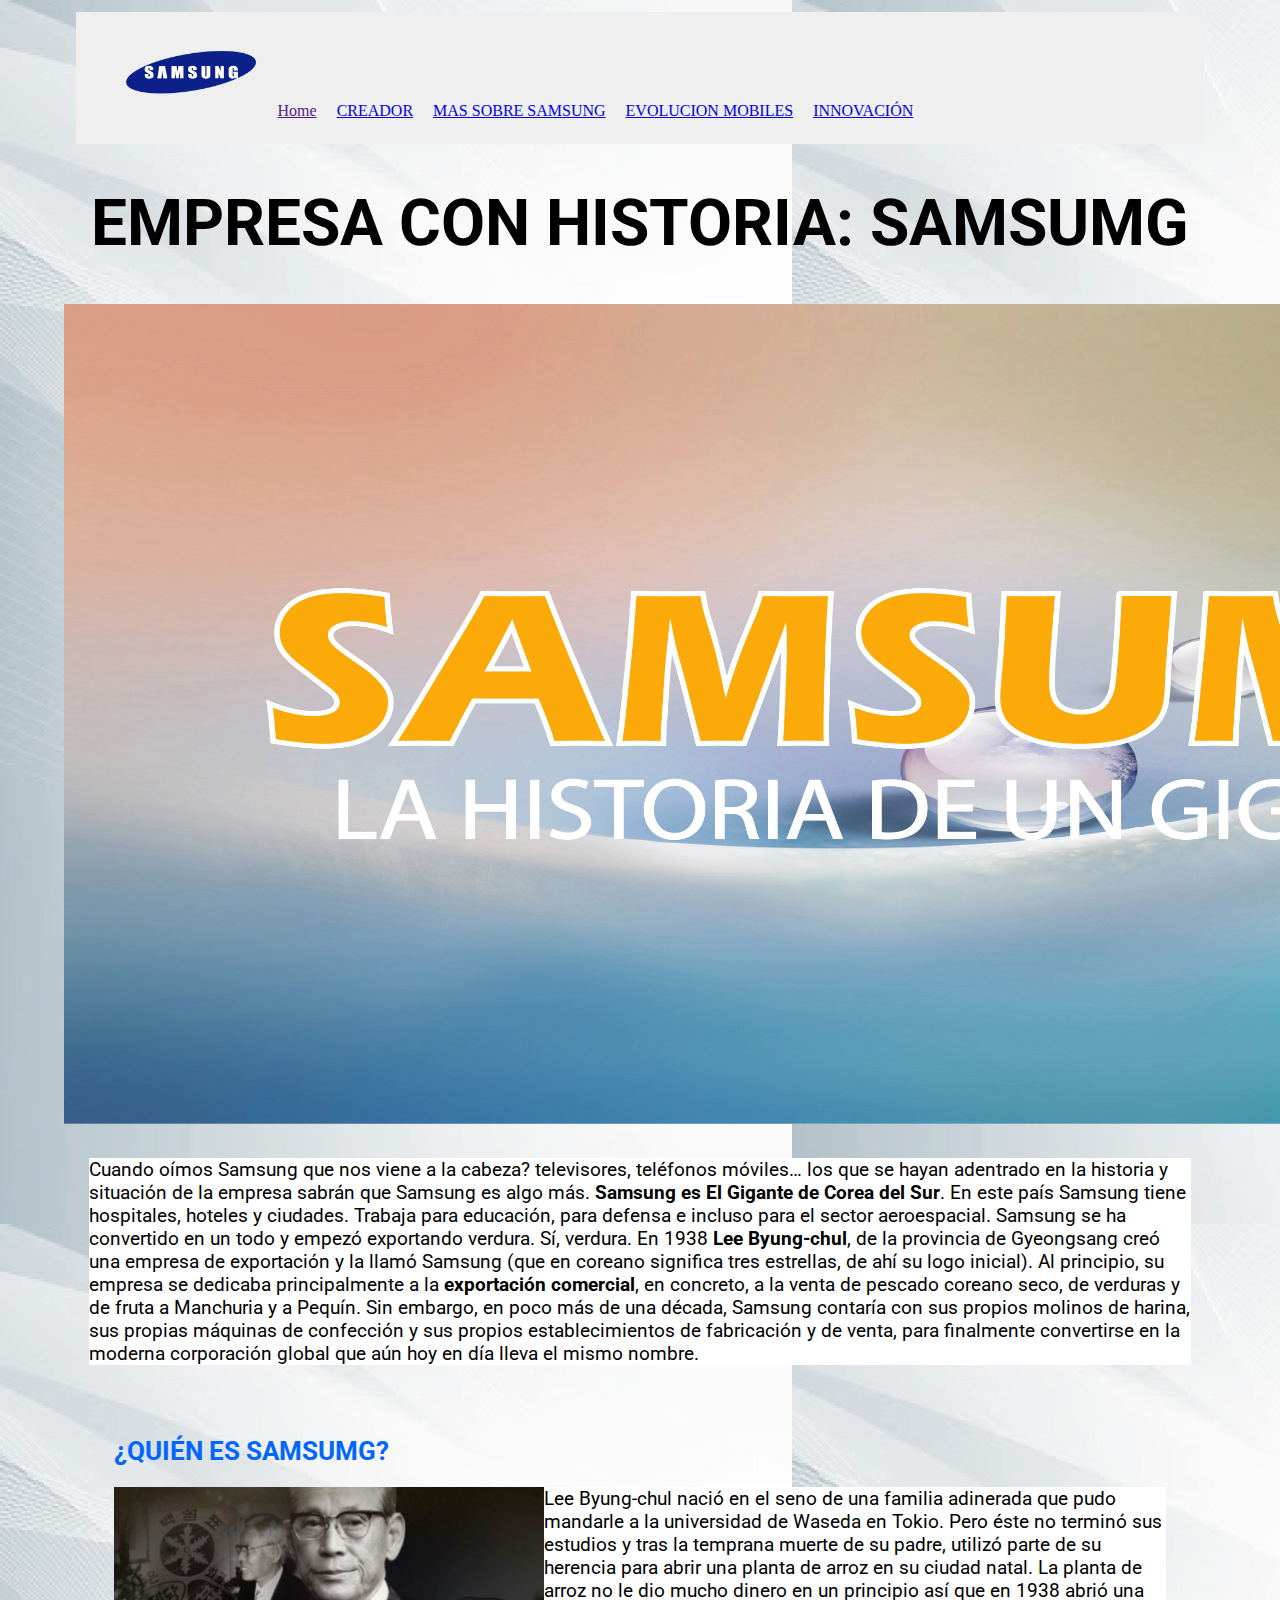
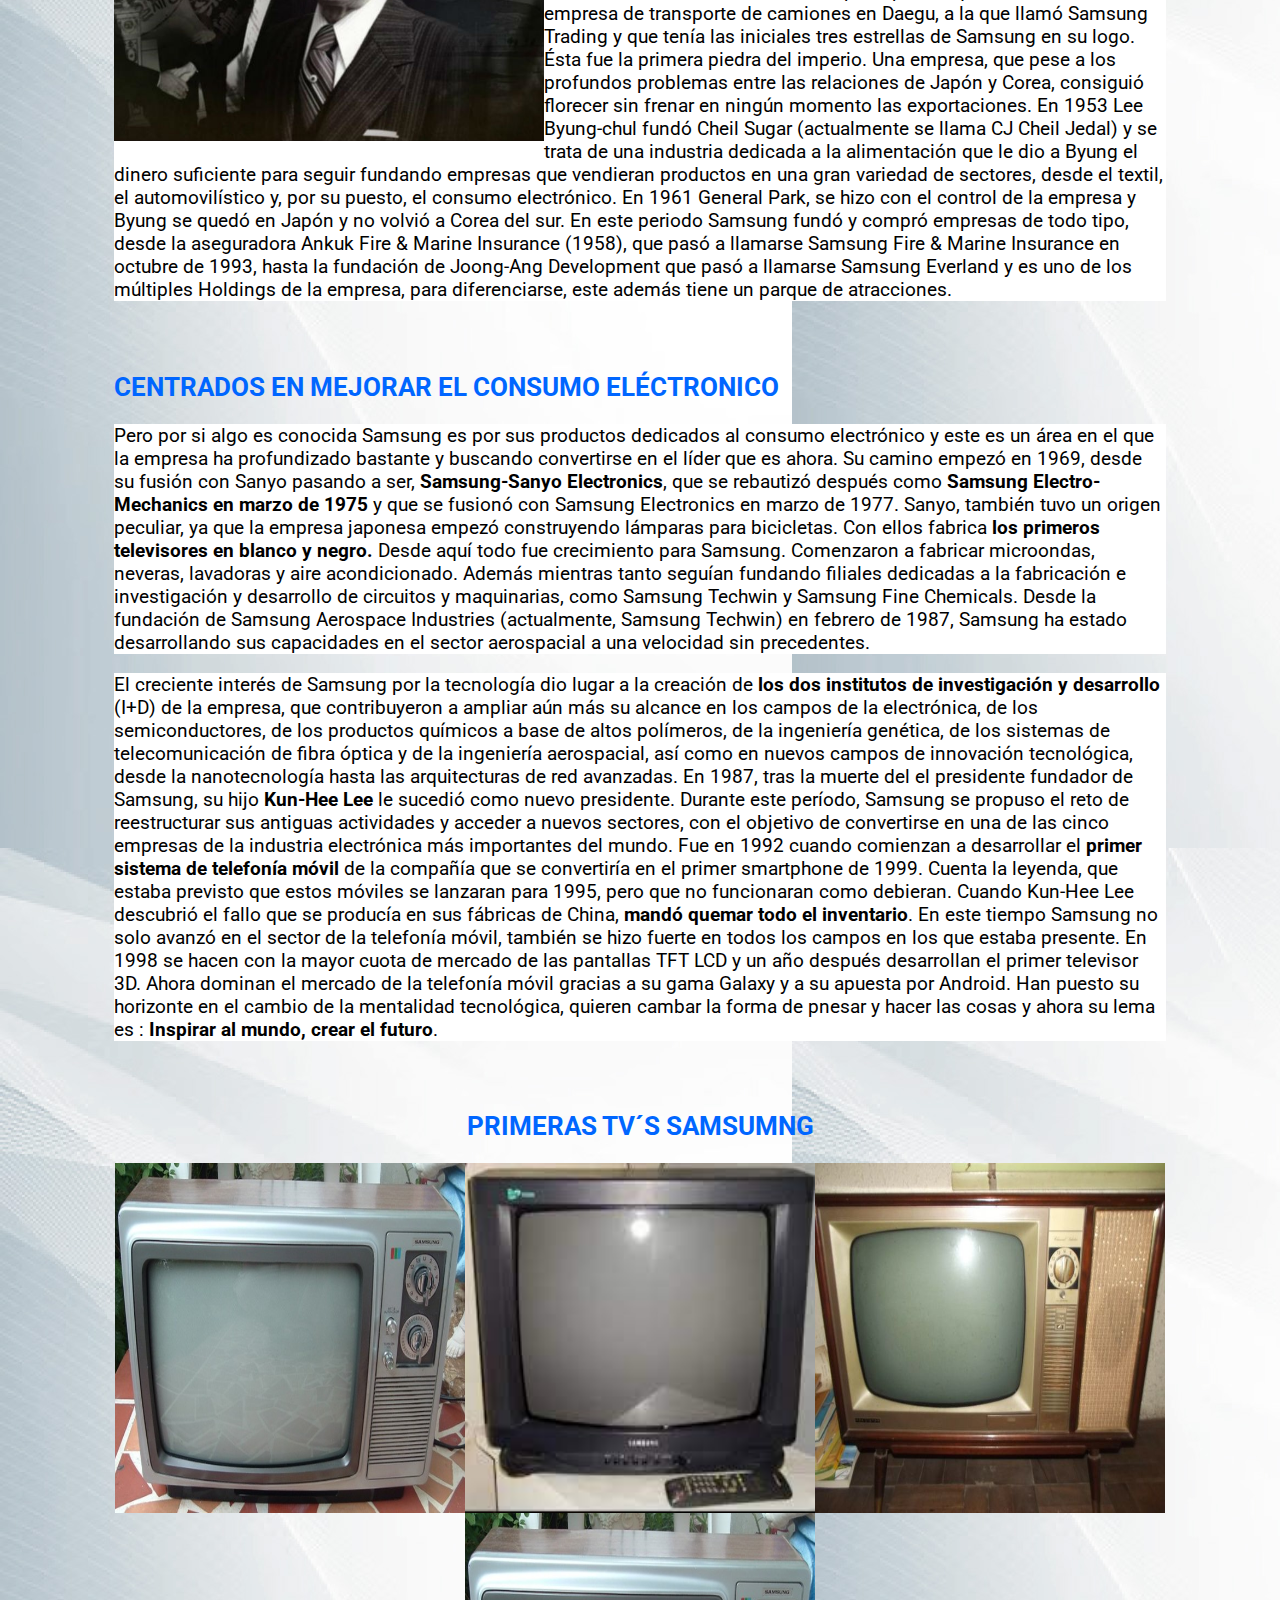
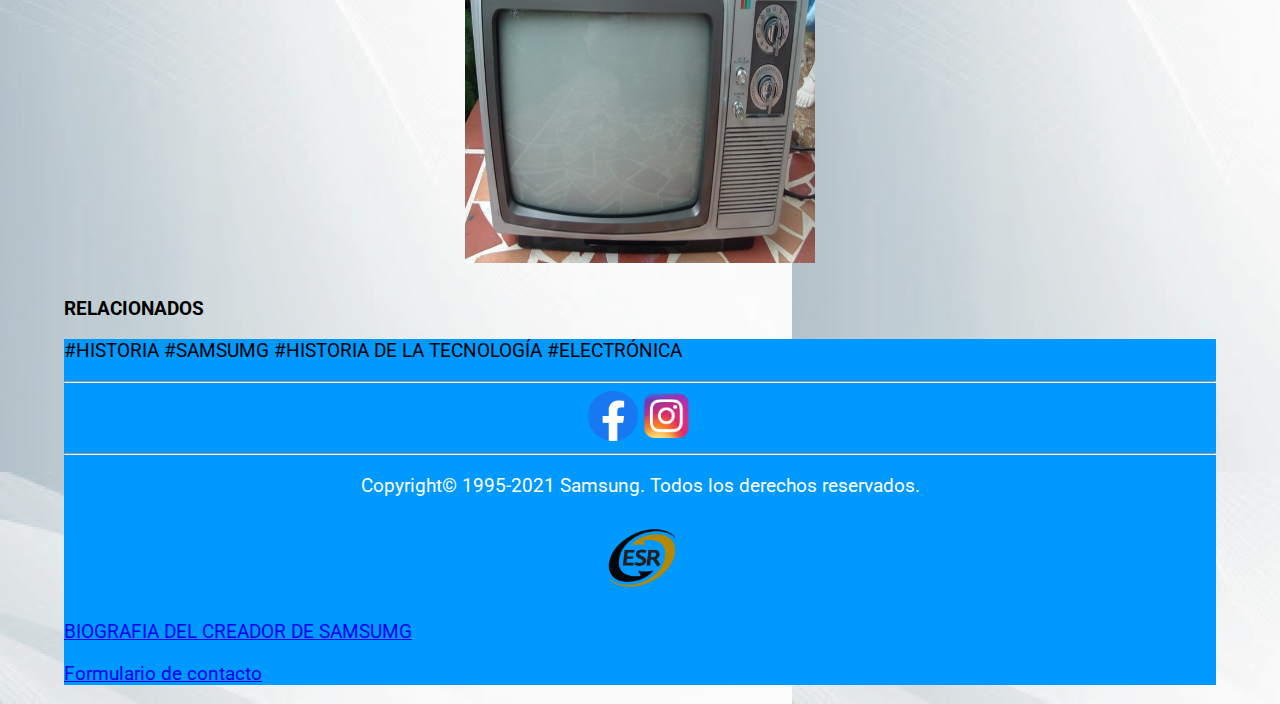
<file: Pagina1/index.html>
<!DOCTYPE html PUBLIC "-//W3C//DTD XHTML 1.0 Transitional//EN" "http://www.w3.org/TR/xhtml1/DTD/xhtml1-transitional.dtd">
<html xmlns="http://www.w3.org/1999/xhtml">
<head>
<meta http-equiv="Content-Type" content="text/html; charset=utf-8" />
<title>Documento sin título</title>
<link rel="stylesheet" href="ccsmuse.css" />
<link rel="preconnect" href="https://fonts.googleapis.com">
<link rel="preconnect" href="https://fonts.gstatic.com" crossorigin>
<link href="https://fonts.googleapis.com/css2?family=Roboto:ital,wght@0,100;0,400;0,900;1,300&display=swap" rel="stylesheet">




<style type="text/css">
@font-face{font-family: 'Roboto', sans-serif;}
 h1{font-family: 'Roboto', sans-serif; font-size: 64px}
 h2{font-family: 'Roboto', sans-serif; font-size:26px; color:hsl(216,100%,50%);}
 h3{font-family: 'Roboto', sans-serif;}
 h4{font-family: 'Roboto', sans-serif;}
 p{font-family: 'Roboto', sans-serif; text-justify:auto; font-size:19px}
  
</style>




</head>

<body background="../imagenes/fondo1.jpg">
 <div id="header">


<div id="nav">
<ul>
<img src="../imagenes/original-samsung-logo-10.png" height="80" width="150" />
<li><a href="">Home</a>
</li>
 <li><a href="../pagina2/Creador.html">CREADOR</a></li>
<li><a href="../pagina3/HISTORIA2.html">MAS SOBRE SAMSUNG</a></li>
<li><a href="../pagina4/MOBILES.html">EVOLUCION MOBILES</a></li>
 <li><a href="../pagina5/Untitled-7.html">INNOVACIÓN</a></li>
</ul> </div>
 </div>
 
 <div>
 <h1 align="center">EMPRESA CON HISTORIA: SAMSUMG</h1>
<img src="../imagenes/portada.jpg" width="1720" height="820" />
</div>

<div id="contenedor1">
<p style="background-color:hsl(0,0%,100%)">Cuando oímos Samsung que nos viene a la cabeza? televisores, teléfonos móviles… los que se hayan adentrado en la historia y situación de la empresa sabrán que Samsung es algo más. <b>Samsung es El Gigante de Corea del Sur</b>. En este país Samsung tiene hospitales, hoteles y ciudades. Trabaja para educación, para defensa e incluso para el sector aeroespacial. Samsung se ha convertido en un todo y empezó exportando verdura.
Sí, verdura. En 1938 <b>Lee Byung-chul</b>, de la provincia de Gyeongsang creó una empresa de exportación y la llamó Samsung (que en coreano significa tres estrellas, de ahí su logo inicial). Al principio, su empresa se dedicaba principalmente a la <b>exportación comercial</b>, en concreto, a la venta de pescado coreano seco, de verduras y de fruta a Manchuria y a Pequín. Sin embargo, en poco más de una década, Samsung contaría con sus propios molinos de harina, sus propias máquinas de confección y sus propios establecimientos de fabricación y de venta, para finalmente convertirse en la moderna corporación global que aún hoy en día lleva el mismo nombre.</p>
</div>

<div id="contenedor2">
<h2>¿QUIÉN ES SAMSUMG?</h2>
 <p style="background-color:hsl(0,0%,100%)"><img src="../imagenes/fundador.jpg" alt="fundador" height="254" width="430" align="left" />
Lee Byung-chul nació en el seno de una familia adinerada que pudo mandarle a la universidad de Waseda en Tokio. Pero éste no terminó sus estudios y tras la temprana muerte de su padre, utilizó parte de su herencia para abrir una planta de arroz en su ciudad natal. La planta de arroz no le dio mucho dinero en un principio así que en 1938 abrió una empresa de transporte de camiones en Daegu, a la que llamó Samsung Trading y que tenía las iniciales tres estrellas de Samsung en su logo. Ésta fue la primera piedra del imperio. Una empresa, que pese a los profundos problemas entre las relaciones de Japón y Corea, consiguió florecer sin frenar en ningún momento las exportaciones.

En 1953 Lee Byung-chul fundó Cheil Sugar (actualmente se llama CJ Cheil Jedal) y se trata de una industria dedicada a la alimentación que le dio a Byung el dinero suficiente para seguir fundando empresas que vendieran productos en una gran variedad de sectores, desde el textil, el automovilístico y, por su puesto, el consumo electrónico. En 1961 General Park, se hizo con el control de la empresa y Byung se quedó en Japón y no volvió a Corea del sur.
En este periodo Samsung fundó y compró empresas de todo tipo, desde la aseguradora Ankuk Fire & Marine Insurance (1958), que pasó a llamarse Samsung Fire & Marine Insurance en octubre de 1993, hasta la fundación de Joong-Ang Development que pasó a llamarse Samsung Everland y es uno de los múltiples Holdings de la empresa, para diferenciarse, este además tiene un parque de atracciones.</p>
</div>

<div id="contenedor3">
<h2>CENTRADOS EN MEJORAR EL CONSUMO ELÉCTRONICO</h2>
<P style="background-color:hsl(0,0%,100%)">
Pero por si algo es conocida Samsung es por sus productos dedicados al consumo electrónico y este es un área en el que la empresa ha profundizado bastante y buscando convertirse en el líder que es ahora.
Su camino empezó en 1969, desde su fusión con Sanyo pasando a ser, <b>Samsung-Sanyo Electronics</b>, que se rebautizó después como <b>Samsung Electro-Mechanics en marzo de 1975</b> y que se fusionó con Samsung Electronics en marzo de 1977. Sanyo, también tuvo un origen peculiar, ya que la empresa japonesa empezó construyendo lámparas para bicicletas. Con ellos fabrica <b>los primeros televisores en blanco y negro.</b>
Desde aquí todo fue crecimiento para Samsung. Comenzaron a fabricar microondas, neveras, lavadoras y aire acondicionado. Además mientras tanto seguían fundando filiales dedicadas a la fabricación e investigación y desarrollo de circuitos y maquinarias, como  Samsung Techwin y Samsung Fine Chemicals. Desde la fundación de Samsung Aerospace Industries (actualmente, Samsung Techwin) en febrero de 1987, Samsung ha estado desarrollando sus capacidades en el sector aerospacial a una velocidad sin precedentes.</P>

<p style="background-color:hsl(0,0%,100%)">El creciente interés de Samsung por la tecnología dio lugar a la creación de <b>los dos institutos de investigación y desarrollo</b> (I+D) de la empresa, que contribuyeron a ampliar aún más su alcance en los campos de la electrónica, de los semiconductores, de los productos químicos a base de altos polímeros, de la ingeniería genética, de los sistemas de telecomunicación de fibra óptica y de la ingeniería aerospacial, así como en nuevos campos de innovación tecnológica, desde la nanotecnología hasta las arquitecturas de red avanzadas.
En 1987, tras la muerte del el presidente fundador de Samsung, su hijo <b>Kun-Hee Lee</b> le sucedió como nuevo presidente. Durante este período, Samsung se propuso el reto de reestructurar sus antiguas actividades y acceder a nuevos sectores, con el objetivo de convertirse en una de las cinco empresas de la industria electrónica más importantes del mundo.
Fue en 1992 cuando comienzan a desarrollar el <b>primer sistema de telefonía móvil</b> de la compañía que se convertiría en el primer smartphone de 1999. Cuenta la leyenda, que estaba previsto que estos móviles se lanzaran para 1995, pero que no funcionaran como debieran. Cuando Kun-Hee Lee descubrió el fallo que se producía en sus fábricas de China, <b>mandó quemar todo el inventario</b>.

En este tiempo Samsung no solo avanzó en el sector de la telefonía móvil, también se hizo fuerte en todos los campos en los que estaba presente. En 1998 se hacen con la mayor cuota de mercado de las pantallas TFT LCD y un año después desarrollan el primer televisor 3D. Ahora dominan el mercado de la telefonía móvil gracias a su gama Galaxy y a su apuesta por Android. Han puesto su horizonte en el cambio de la mentalidad tecnológica, quieren cambar la forma de pnesar y hacer las cosas y ahora su lema es : <b>Inspirar al mundo, crear el futuro</b>.</P> 
</div>

<div id="imagenes">
<section align="center">
<h2>PRIMERAS TV´S SAMSUMNG</h2>
<img src="../imagenes/TV1.jpg" height="350" width="350" /><img src="../imagenes/TV2.jpg" height="350" width="350" /><img src="../imagenes/TV3.jpg" height="350" width="350" /><img src="../imagenes/TV4.jpg" height="350" width="350" />
</section></div>












 
 
 
 
 
<b><p>RELACIONADOS</p></b>
 <div class="footer">

<P>#HISTORIA  #SAMSUMG  #HISTORIA DE LA TECNOLOGÍA  #ELECTRÓNICA</P> 
<hr/>
<div class="imagenes">
<a href="https://www.facebook.com/SamsungMexico"><img src="../imagenes/facebook.png" width="50" height="50" /></a>
<a href="https://www.instagram.com/samsungmexico/?hl=es"><img src="../imagenes/instagram.png" width="50" height="50" /></a>
<hr/>
<p style="color:hsl(0,0%,100%)">Copyright© 1995-2021 Samsung. Todos los derechos reservados.</p>
<img src="../imagenes/empresa socialmente responsablee.png" width="85" height="85" />
</div>
<p><a href="Creador.html">BIOGRAFIA DEL CREADOR DE SAMSUMG</p>
<p><a href="Formulario cliente.html">Formulario de contacto</p>
</div>







</body>
</html>
</file>
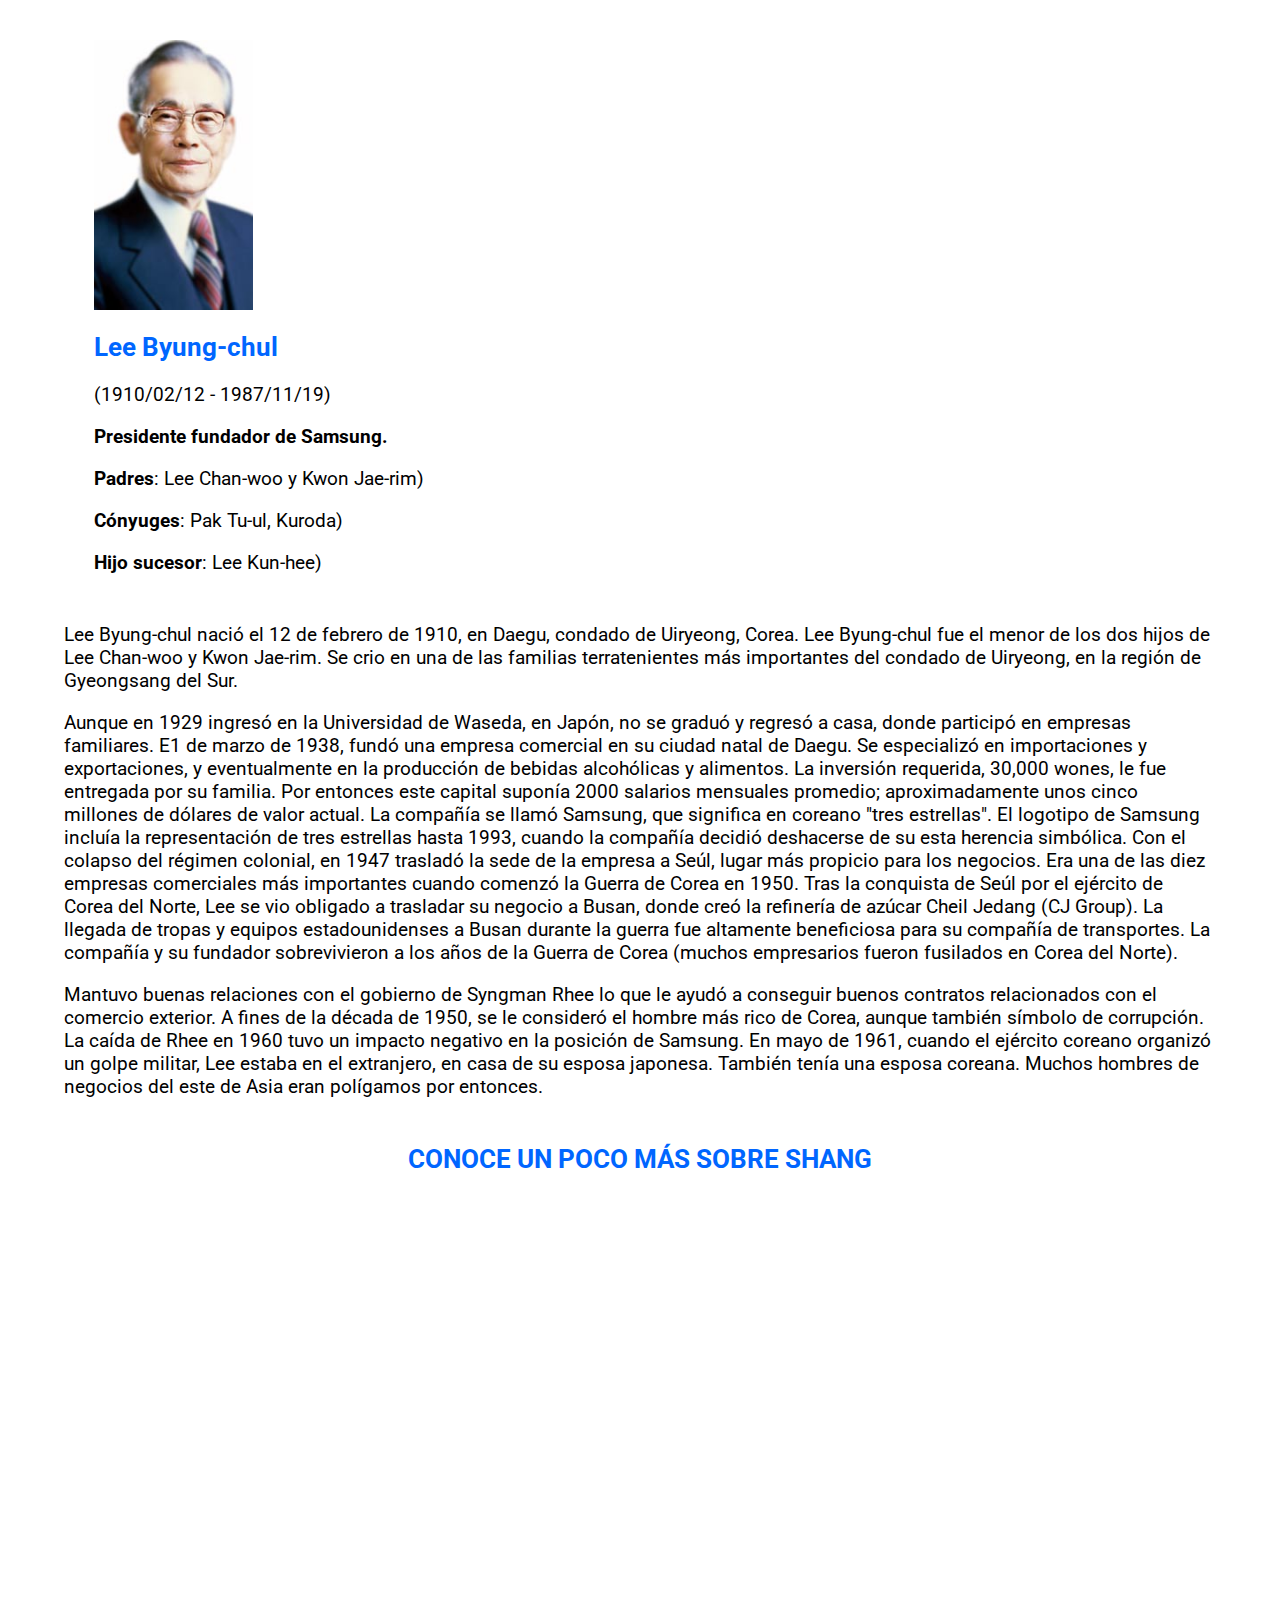
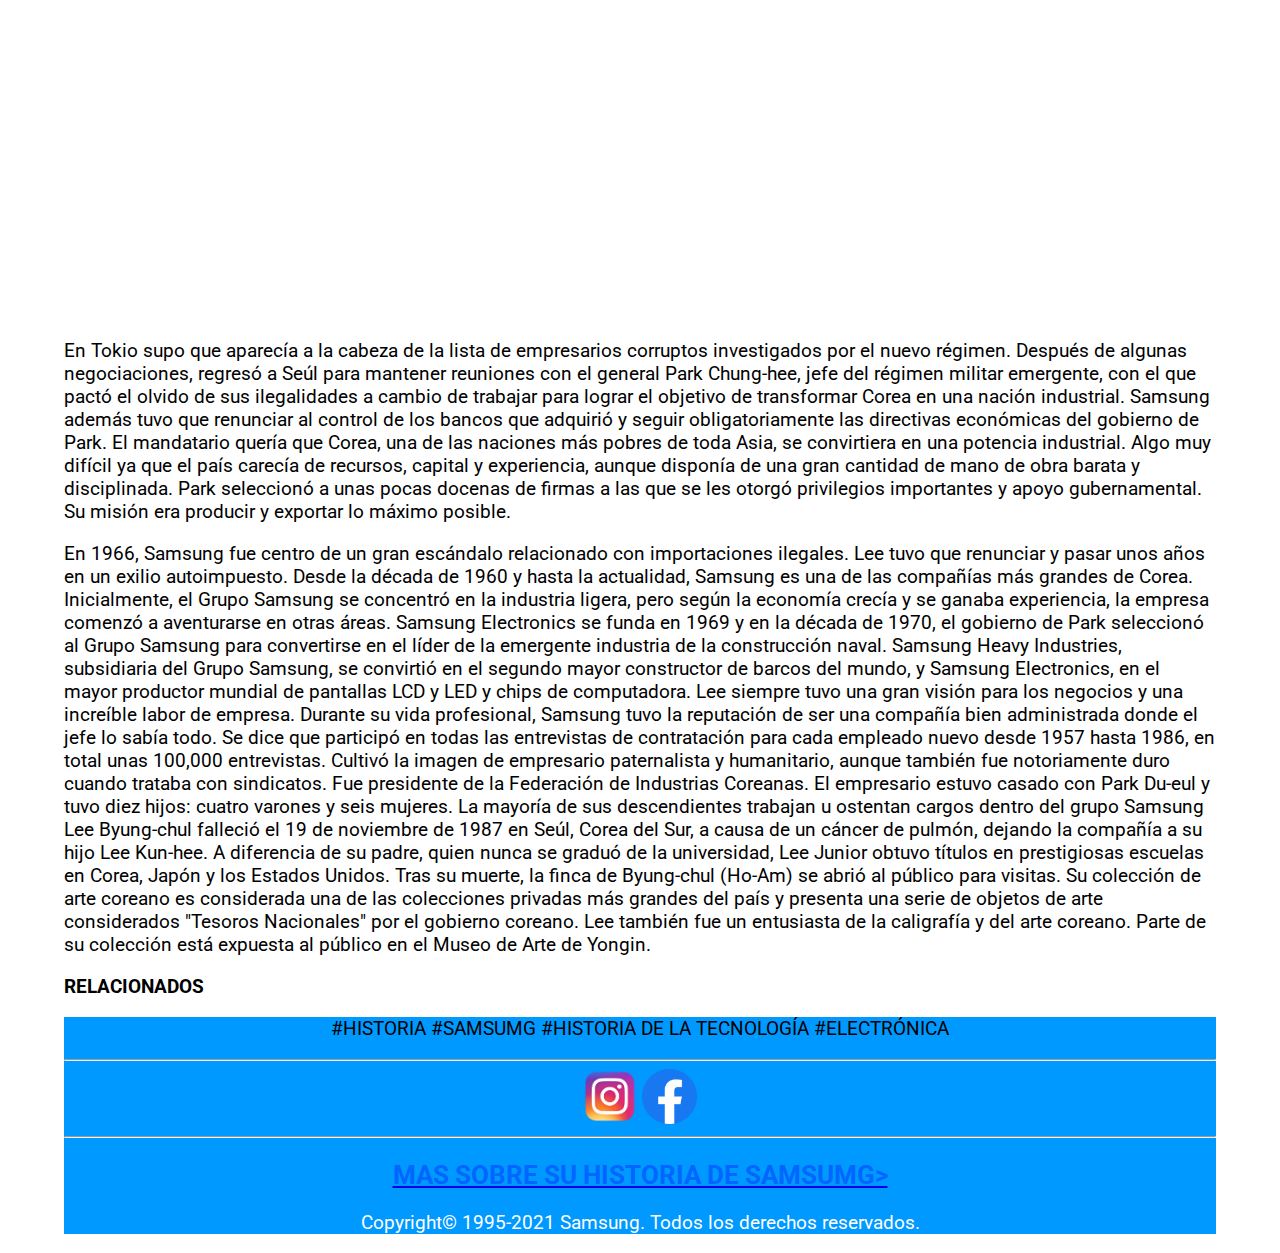
<file: Pagina1/Creador.html>
<!DOCTYPE html PUBLIC "-//W3C//DTD XHTML 1.0 Transitional//EN" "http://www.w3.org/TR/xhtml1/DTD/xhtml1-transitional.dtd">
<html xmlns="http://www.w3.org/1999/xhtml">
<head>
<meta http-equiv="Content-Type" content="text/html; charset=utf-8" />
<title>Lee Byung-chul</title>
<link rel="preconnect" href="https://fonts.googleapis.com">
<link rel="preconnect" href="https://fonts.gstatic.com" crossorigin>
<link href="https://fonts.googleapis.com/css2?family=Roboto:ital,wght@0,100;0,400;0,900;1,300&display=swap" rel="stylesheet">


<style type="text/css">
@font-face{font-family: 'Roboto', sans-serif;}
 h1{font-family: 'Roboto', sans-serif; font-size: 64px}
 h2{font-family: 'Roboto', sans-serif; font-size:26px; color:hsl(216,100%,50%)}
 h3{font-family: 'Roboto', sans-serif;}
 h4{font-family: 'Roboto', sans-serif;}
 p{font-family: 'Roboto', sans-serif; text-justify:auto; font-size:19px}
  
body{width: 90%;
 margin: 0 auto;
 padding:inherit}
 
 #video{margin:auto;
 padding-bottom: 5px;
 padding-left: 5px;
 padding-right:5px;
 padding-top:5px;}
 


#creador{margin:25px ;
 padding-bottom: 5px;
 padding-left: 5px;
 padding-right:5px;
 padding-top:15px;

 }
 
 #footer{background-color:hsl(204,100%,50%);
 margin:auto;
 padding: auto;}
 
.pie-pagina{text-align:center;}

   
</style>

</head>

<body>

<div id="creador">
<img src="../imagenes/creador.jpg" height="270" width="159">
<h2>Lee Byung-chul</h2>
<p>(1910/02/12 - 1987/11/19)</p>
<p><b>Presidente fundador de Samsung.</b></p>
<p><b>Padres</b>: Lee Chan-woo y Kwon Jae-rim)</p>
<p><b>Cónyuges</b>: Pak Tu-ul, Kuroda)</p>
<p><b>Hijo sucesor</b>: Lee Kun-hee)</p>
</div>

<div>
<p>Lee Byung-chul nació el 12 de febrero de 1910, en Daegu, condado de Uiryeong, Corea.
Lee Byung-chul fue el menor de los dos hijos de Lee Chan-woo y Kwon Jae-rim.
Se crio en una de las familias terratenientes más importantes del condado de Uiryeong, en la región de Gyeongsang del Sur.</p>

<p>Aunque en 1929 ingresó en la Universidad de Waseda, en Japón, no se graduó y regresó a casa, donde participó en empresas familiares.
E1 de marzo de 1938, fundó una empresa comercial en su ciudad natal de Daegu. Se especializó en importaciones y exportaciones, y eventualmente en la producción de bebidas alcohólicas y alimentos. La inversión requerida, 30,000 wones, le fue entregada por su familia. Por entonces este capital suponía 2000 salarios mensuales promedio; aproximadamente unos cinco millones de dólares de valor actual.
La compañía se llamó Samsung, que significa en coreano "tres estrellas". El logotipo de Samsung incluía la representación de tres estrellas hasta 1993, cuando la compañía decidió deshacerse de su esta herencia simbólica.
Con el colapso del régimen colonial, en 1947 trasladó la sede de la empresa a Seúl, lugar más propicio para los negocios. Era una de las diez empresas comerciales más importantes cuando comenzó la Guerra de Corea en 1950. Tras la conquista de Seúl por el ejército de Corea del Norte, Lee se vio obligado a trasladar su negocio a Busan, donde creó la refinería de azúcar Cheil Jedang (CJ Group).
La llegada de tropas y equipos estadounidenses a Busan durante la guerra fue altamente beneficiosa para su compañía de transportes. La compañía y su fundador sobrevivieron a los años de la Guerra de Corea (muchos empresarios fueron fusilados en Corea del Norte).</p>

<p>Mantuvo buenas relaciones con el gobierno de Syngman Rhee lo que le ayudó a conseguir buenos contratos relacionados con el comercio exterior.
A fines de la década de 1950, se le consideró el hombre más rico de Corea, aunque también símbolo de corrupción. La caída de Rhee en 1960 tuvo un impacto negativo en la posición de Samsung. En mayo de 1961, cuando el ejército coreano organizó un golpe militar, Lee estaba en el extranjero, en casa de su esposa japonesa. También tenía una esposa coreana. Muchos hombres de negocios del este de Asia eran polígamos por entonces.</p>
</div>

<div id="video">
<section align="CENTER">
<h2>CONOCE UN POCO MÁS SOBRE SHANG</h2>
<iframe width="1280" height="720" src="https://www.youtube.com/embed/xYed1sSuR2Y" title="YouTube video player" frameborder="0" allow="accelerometer; autoplay; clipboard-write; encrypted-media; gyroscope; picture-in-picture" allowfullscreen></iframe>
</section></div>

<div>
<p>
En Tokio supo que aparecía a la cabeza de la lista de empresarios corruptos investigados por el nuevo régimen. Después de algunas negociaciones, regresó a Seúl para mantener reuniones con el general Park Chung-hee, jefe del régimen militar emergente, con el que pactó el olvido de sus ilegalidades a cambio de trabajar para lograr el objetivo de transformar Corea en una nación industrial. Samsung además tuvo que renunciar al control de los bancos que adquirió y seguir obligatoriamente las directivas económicas del gobierno de Park.
El mandatario quería que Corea, una de las naciones más pobres de toda Asia, se convirtiera en una potencia industrial. Algo muy difícil ya que el país carecía de recursos, capital y experiencia, aunque disponía de una gran cantidad de mano de obra barata y disciplinada. Park seleccionó a unas pocas docenas de firmas a las que se les otorgó privilegios importantes y apoyo gubernamental. Su misión era producir y exportar lo máximo posible.
</p>

<p>
En 1966, Samsung fue centro de un gran escándalo relacionado con importaciones ilegales. Lee tuvo que renunciar y pasar unos años en un exilio autoimpuesto.
Desde la década de 1960 y hasta la actualidad, Samsung es una de las compañías más grandes de Corea. Inicialmente, el Grupo Samsung se concentró en la industria ligera, pero según la economía crecía y se ganaba experiencia, la empresa comenzó a aventurarse en otras áreas.
Samsung Electronics se funda en 1969 y en la década de 1970, el gobierno de Park seleccionó al Grupo Samsung para convertirse en el líder de la emergente industria de la construcción naval. Samsung Heavy Industries, subsidiaria del Grupo Samsung, se convirtió en el segundo mayor constructor de barcos del mundo, y Samsung Electronics, en el mayor productor mundial de pantallas LCD y LED y chips de computadora.
Lee siempre tuvo una gran visión para los negocios y una increíble labor de empresa. Durante su vida profesional, Samsung tuvo la reputación de ser una compañía bien administrada donde el jefe lo sabía todo. Se dice que participó en todas las entrevistas de contratación para cada empleado nuevo desde 1957 hasta 1986, en total unas 100,000 entrevistas.
Cultivó la imagen de empresario paternalista y humanitario, aunque también fue notoriamente duro cuando trataba con sindicatos.
Fue presidente de la Federación de Industrias Coreanas.
El empresario estuvo casado con Park Du-eul y tuvo diez hijos: cuatro varones y seis mujeres. La mayoría de sus descendientes trabajan u ostentan cargos dentro del grupo Samsung
Lee Byung-chul falleció el 19 de noviembre de 1987 en Seúl, Corea del Sur, a causa de un cáncer de pulmón, dejando la compañía a su hijo Lee Kun-hee. A diferencia de su padre, quien nunca se graduó de la universidad, Lee Junior obtuvo títulos en prestigiosas escuelas en Corea, Japón y los Estados Unidos.
Tras su muerte, la finca de Byung-chul (Ho-Am) se abrió al público para visitas. Su colección de arte coreano es considerada una de las colecciones privadas más grandes del país y presenta una serie de objetos de arte considerados "Tesoros Nacionales" por el gobierno coreano. Lee también fue un entusiasta de la caligrafía y del arte coreano. Parte de su colección está expuesta al público en el Museo de Arte de Yongin.
</p></div>


<b><p>RELACIONADOS</p></b>

<div id="footer">
<footer class="pie-pagina">
<P>#HISTORIA  #SAMSUMG  #HISTORIA DE LA TECNOLOGÍA  #ELECTRÓNICA</P> 
<hr/>
<a href="https://www.instagram.com/samsungmexico"><img src="../imagenes/instagram.png" width="55" height="55" /></a>
<a href="https://www.facebook.com/SamsungMexico"><img src="../imagenes/facebook.png" width="55" height="55" /></a>
<hr/>
<a href="HISTORIA2.html"><h2>MAS SOBRE SU HISTORIA DE SAMSUMG></h2></a>
<p style="color:hsl(0,0%,100%)">Copyright© 1995-2021 Samsung. Todos los derechos reservados.</p>

</footer>
</div>

</body>
</html>
</file>
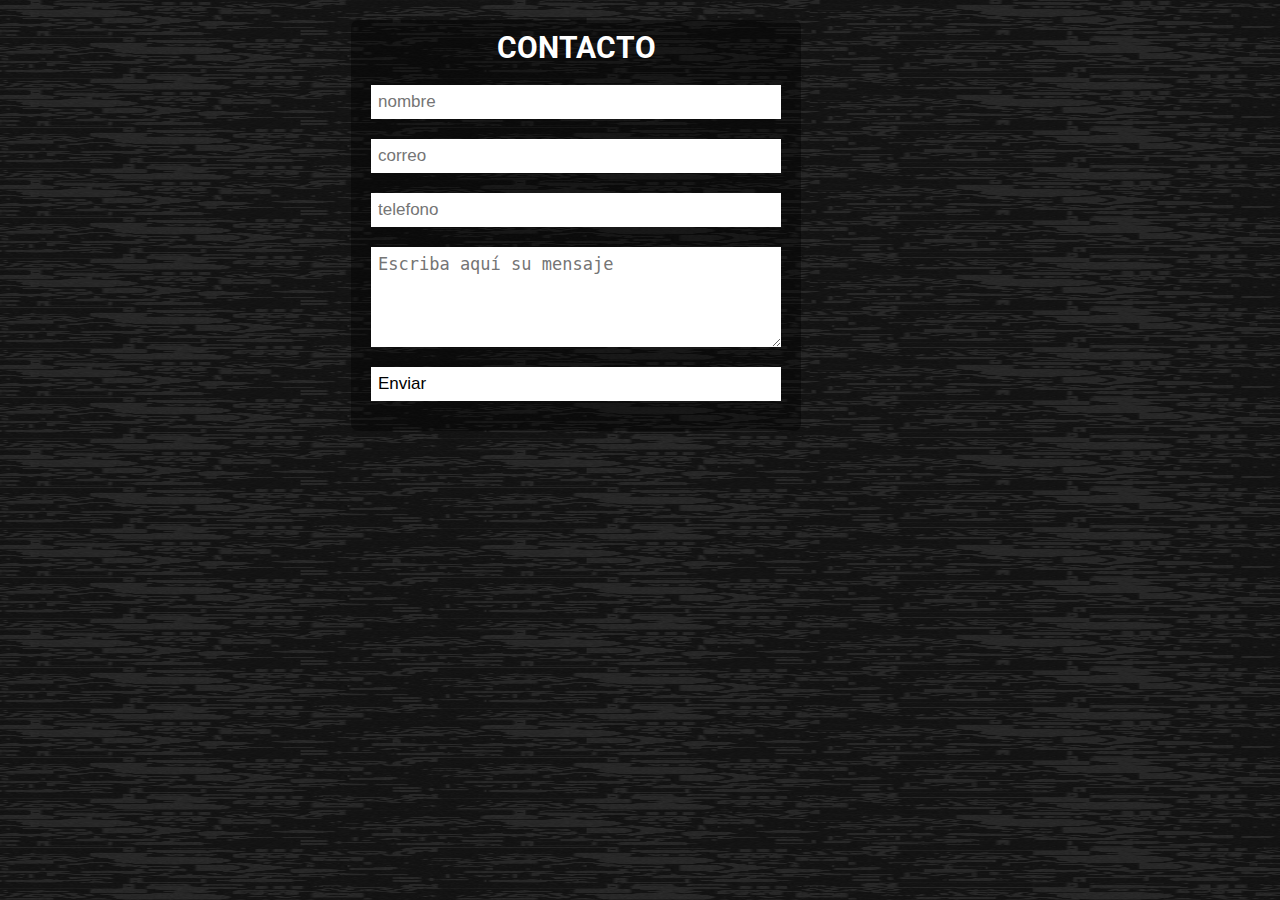
<file: Pagina1/Formulario cliente.html>
<!DOCTYPE html PUBLIC "-//W3C//DTD XHTML 1.0 Transitional//EN" "http://www.w3.org/TR/xhtml1/DTD/xhtml1-transitional.dtd">
<html xmlns="http://www.w3.org/1999/xhtml">
<head>
<meta http-equiv="Content-Type" content="text/html; charset=utf-8" />
<title>Tienda en Linea</title>
<link rel="preconnect" href="https://fonts.googleapis.com">
<link rel="preconnect" href="https://fonts.gstatic.com" crossorigin>
<link href="https://fonts.googleapis.com/css2?family=Roboto:ital,wght@0,100;0,400;0,900;1,300&display=swap" rel="stylesheet">


<style type="text/css">
@font-face{font-family: 'Roboto', sans-serif;}
 h1{font-family: 'Roboto', sans-serif; font-size: 64px; color:hsl(0,0%,100%)}
 h2{font-family: 'Roboto', sans-serif; font-size:26px; color:hsl(216,100%,50%);}
 h3{font-family: 'Roboto', sans-serif;}
 h4{font-family: 'Roboto', sans-serif;}
 p{font-family: 'Roboto', sans-serif; text-justify:auto; color:hsl(0,0%,0%); font-size:24px;}



body {
 width: 90%;
 margin: 0 auto; background-image:url(../imagenes/fondo.jpg);
 background-size: 100vw 10vh;
 background-attachment:fixed;
 margin: 0;}
 
 form{width: 450px;
 margin:auto;
 background: rgba(0,0,0,0.4); padding: 10px 20px;
 box-sizing:border-box;
 margin-top:20px;
 border-radius: 7px
}

h2{color:#FFF;
text-align:center;
margin:0;
font-size:30px;
margin-bottom:20px;}

input, textarea{width:100%;
margin-bottom:20px;
padding:7px;
box-sizing:border-box;
font-size: 17px;
border:none;}

textarea{min-height:100px;
max-height:200px;
max-width: 100%;}

#boton{background:#31384A;
color:#fff;
padding:20px;}

#boton:hover{cursor:pointer;}

@media(max-width:480px){form{width:100%}
 






 </style>
 
</head>

<body>
<form action="">
<h2>CONTACTO</h2>
<input type="text" name="nombre" placeholder="nombre" />
<input type="text" name="correo" placeholder="correo" />
<input type="text" name="telefono" placeholder="telefono" />
<textarea name="mensaje" placeholder="Escriba aquí su mensaje"></textarea>
<input type="butoom" value="Enviar"  id="Boton"/>
</form>

</body>
</html>
</file>
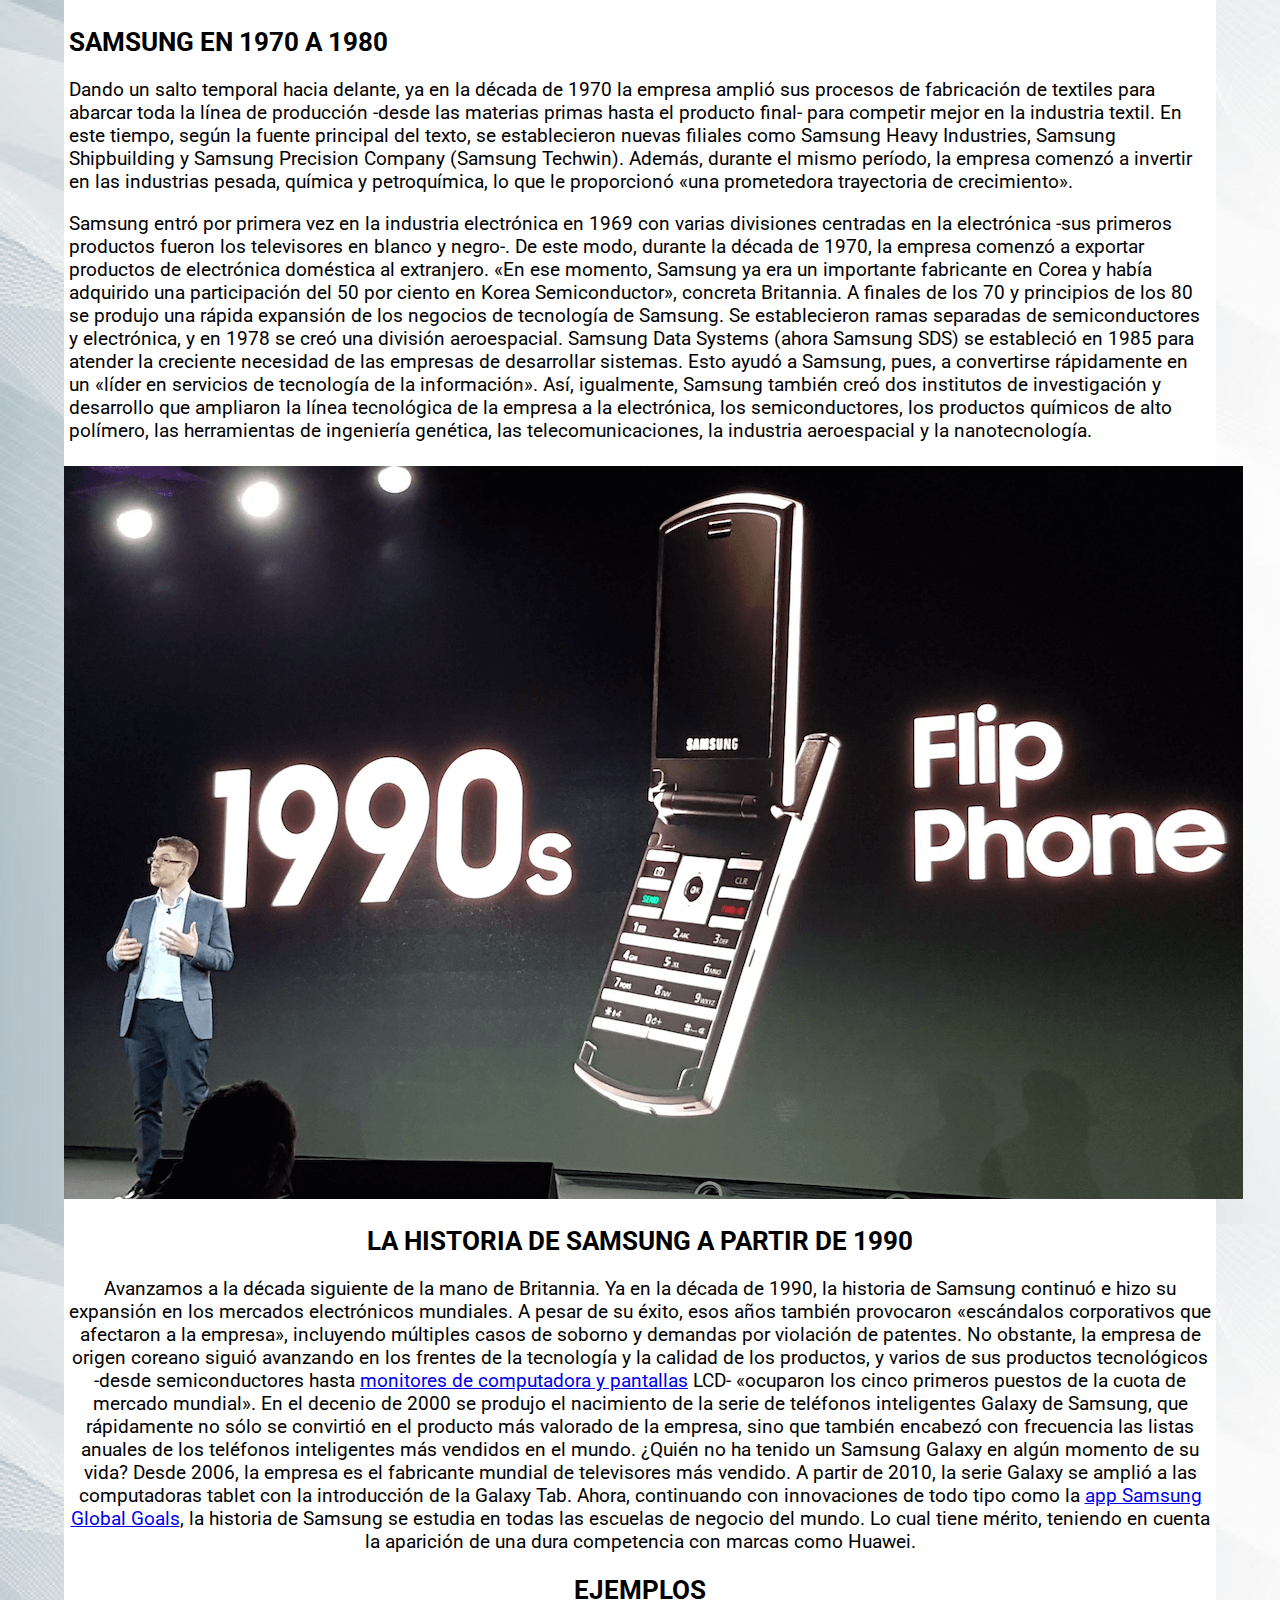
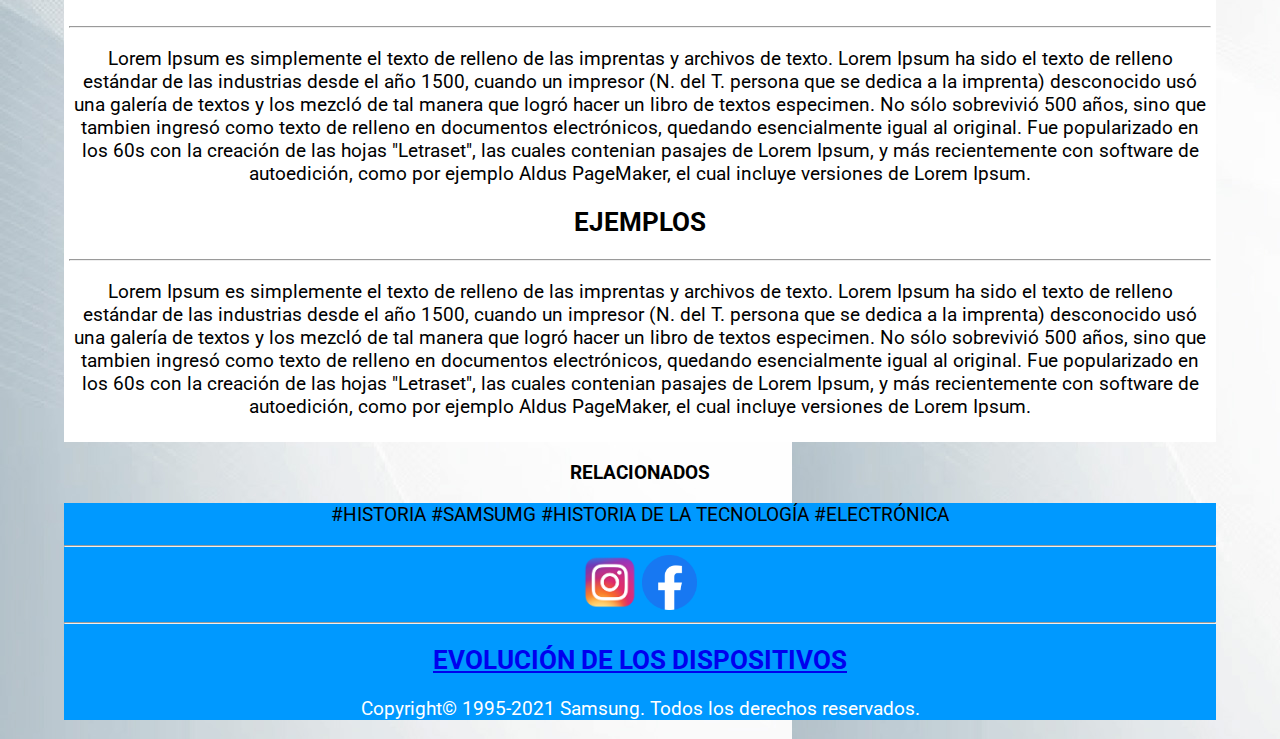
<file: Pagina1/HISTORIA2.html>
<!DOCTYPE html PUBLIC "-//W3C//DTD XHTML 1.0 Transitional//EN" "http://www.w3.org/TR/xhtml1/DTD/xhtml1-transitional.dtd">
<html xmlns="http://www.w3.org/1999/xhtml">
<head>
<meta http-equiv="Content-Type" content="text/html; charset=utf-8" />
<title>UN POCO MAS DE LA HISTORIA DE SAMSUNG</title>
<link rel="preconnect" href="https://fonts.googleapis.com">
<link rel="preconnect" href="https://fonts.gstatic.com" crossorigin>
<link href="https://fonts.googleapis.com/css2?family=Roboto:ital,wght@0,100;0,400;0,900;1,300&display=swap" rel="stylesheet">


<style type="text/css">
@font-face{font-family: 'Roboto', sans-serif;}
 h1{font-family: 'Roboto', sans-serif; font-size: 64px}
 h2{font-family: 'Roboto', sans-serif; font-size:26px;}
 h3{font-family: 'Roboto', sans-serif;}
 h4{font-family: 'Roboto', sans-serif;}
 p{font-family: 'Roboto', sans-serif; text-justify:auto; font-size:19px}
 
 body{width: 90%;
 margin: 0 auto;
 padding:inherit}
 
#contenedor{background-color:hsl(0,0%,100%);
margin:auto;
padding:5px 5px 5px 5px;}


 #footer{background-color:hsl(204,100%,50%);
 margin:auto;
 padding: auto;}
 
.pie-pagina{text-align:center;}

 
 </style>
 
 

</head>

<body img background="../imagenes/fondo1.jpg">

<div id="contenedor">
<h2>SAMSUNG EN 1970 A 1980</h2>
<P> Dando un salto temporal hacia delante, ya en la década de 1970 la empresa amplió sus procesos de fabricación de textiles para abarcar toda la línea de producción -desde las materias primas hasta el producto final- para competir mejor en la industria textil. En este tiempo, según la fuente principal del texto, se establecieron nuevas filiales como Samsung Heavy Industries, Samsung Shipbuilding y Samsung Precision Company (Samsung Techwin). Además, durante el mismo período, la empresa comenzó a invertir en las industrias pesada, química y petroquímica, lo que le proporcionó «una prometedora trayectoria de crecimiento».</P>

<p>Samsung entró por primera vez en la industria electrónica en 1969 con varias divisiones centradas en la electrónica -sus primeros productos fueron los televisores en blanco y negro-. De este modo, durante la década de 1970, la empresa comenzó a exportar productos de electrónica doméstica al extranjero. «En ese momento, Samsung ya era un importante fabricante en Corea y había adquirido una participación del 50 por ciento en Korea Semiconductor», concreta Britannia.

A finales de los 70 y principios de los 80 se produjo una rápida expansión de los negocios de tecnología de Samsung. Se establecieron ramas separadas de semiconductores y electrónica, y en 1978 se creó una división aeroespacial. Samsung Data Systems (ahora Samsung SDS) se estableció en 1985 para atender la creciente necesidad de las empresas de desarrollar sistemas. Esto ayudó a Samsung, pues, a convertirse rápidamente en un «líder en servicios de tecnología de la información». Así, igualmente, Samsung también creó dos institutos de investigación y desarrollo que ampliaron la línea tecnológica de la empresa a la electrónica, los semiconductores, los productos químicos de alto polímero, las herramientas de ingeniería genética, las telecomunicaciones, la industria aeroespacial y la nanotecnología.</p></div>

<section align="center">
<img src="../imagenes/samsung-flip-phone.png"/>





<div id="contenedor">
<h2>LA HISTORIA DE SAMSUNG A PARTIR DE 1990</h2>
<P>Avanzamos a la década siguiente de la mano de Britannia. Ya en la década de 1990, la historia de Samsung continuó e hizo su expansión en los mercados electrónicos mundiales. A pesar de su éxito, esos años también provocaron «escándalos corporativos que afectaron a la empresa», incluyendo múltiples casos de soborno y demandas por violación de patentes. No obstante, la empresa de origen coreano siguió avanzando en los frentes de la tecnología y la calidad de los productos, y varios de sus productos tecnológicos -desde semiconductores hasta <a href="https://www.marketinginsiderreview.com/mmd-nuevo-monitor-philips-242b1v/">monitores de computadora y pantallas</a> LCD- «ocuparon los cinco primeros puestos de la cuota de mercado mundial».

En el decenio de 2000 se produjo el nacimiento de la serie de teléfonos inteligentes Galaxy de Samsung, que rápidamente no sólo se convirtió en el producto más valorado de la empresa, sino que también encabezó con frecuencia las listas anuales de los teléfonos inteligentes más vendidos en el mundo. ¿Quién no ha tenido un Samsung Galaxy en algún momento de su vida? Desde 2006, la empresa es el fabricante mundial de televisores más vendido. A partir de 2010, la serie Galaxy se amplió a las computadoras tablet con la introducción de la Galaxy Tab.

Ahora, continuando con innovaciones de todo tipo como la <a href="https://www.marketinginsiderreview.com/samsung-global-goals-app-desarrollo-sostenible"/>app Samsung Global Goals</a>, la historia de Samsung se estudia en todas las escuelas de negocio del mundo. Lo cual tiene mérito, teniendo en cuenta la aparición de una dura competencia con marcas como Huawei.</P>


<div class="cajas"><h2 class="titulocajas">EJEMPLOS</h2><hr/><p class="parrafo1">Lorem Ipsum es simplemente el texto de relleno de las imprentas y archivos de texto. Lorem Ipsum ha sido el texto de relleno estándar de las industrias desde el año 1500, cuando un impresor (N. del T. persona que se dedica a la imprenta) desconocido usó una galería de textos y los mezcló de tal manera que logró hacer un libro de textos especimen. No sólo sobrevivió 500 años, sino que tambien ingresó como texto de relleno en documentos electrónicos, quedando esencialmente igual al original. Fue popularizado en los 60s con la creación de las hojas "Letraset", las cuales contenian pasajes de Lorem Ipsum, y más recientemente con software de autoedición, como por ejemplo Aldus PageMaker, el cual incluye versiones de Lorem Ipsum.</p></div>

<div class="cajas"><h2 class="titulocajas">EJEMPLOS</h2><hr/><p class="parrafo1">Lorem Ipsum es simplemente el texto de relleno de las imprentas y archivos de texto. Lorem Ipsum ha sido el texto de relleno estándar de las industrias desde el año 1500, cuando un impresor (N. del T. persona que se dedica a la imprenta) desconocido usó una galería de textos y los mezcló de tal manera que logró hacer un libro de textos especimen. No sólo sobrevivió 500 años, sino que tambien ingresó como texto de relleno en documentos electrónicos, quedando esencialmente igual al original. Fue popularizado en los 60s con la creación de las hojas "Letraset", las cuales contenian pasajes de Lorem Ipsum, y más recientemente con software de autoedición, como por ejemplo Aldus PageMaker, el cual incluye versiones de Lorem Ipsum.</p></div>

</div>

<b><p>RELACIONADOS</p></b>

<div id="footer">
<footer class="pie-pagina">
<P>#HISTORIA  #SAMSUMG  #HISTORIA DE LA TECNOLOGÍA  #ELECTRÓNICA</P> 
<hr/>
<a href="https://www.instagram.com/samsungmexico"><img src="../imagenes/instagram.png" width="55" height="55" /></a>
<a href="https://www.facebook.com/SamsungMexico"><img src="../imagenes/facebook.png" width="55" height="55" /></a>
<hr/>
<a href="MOBILES.html"><h2>EVOLUCIÓN DE LOS DISPOSITIVOS</h2></a>
<p style="color:hsl(0,0%,100%)">Copyright© 1995-2021 Samsung. Todos los derechos reservados.</p>

</footer>
</div>

</body>
</html>
</file>
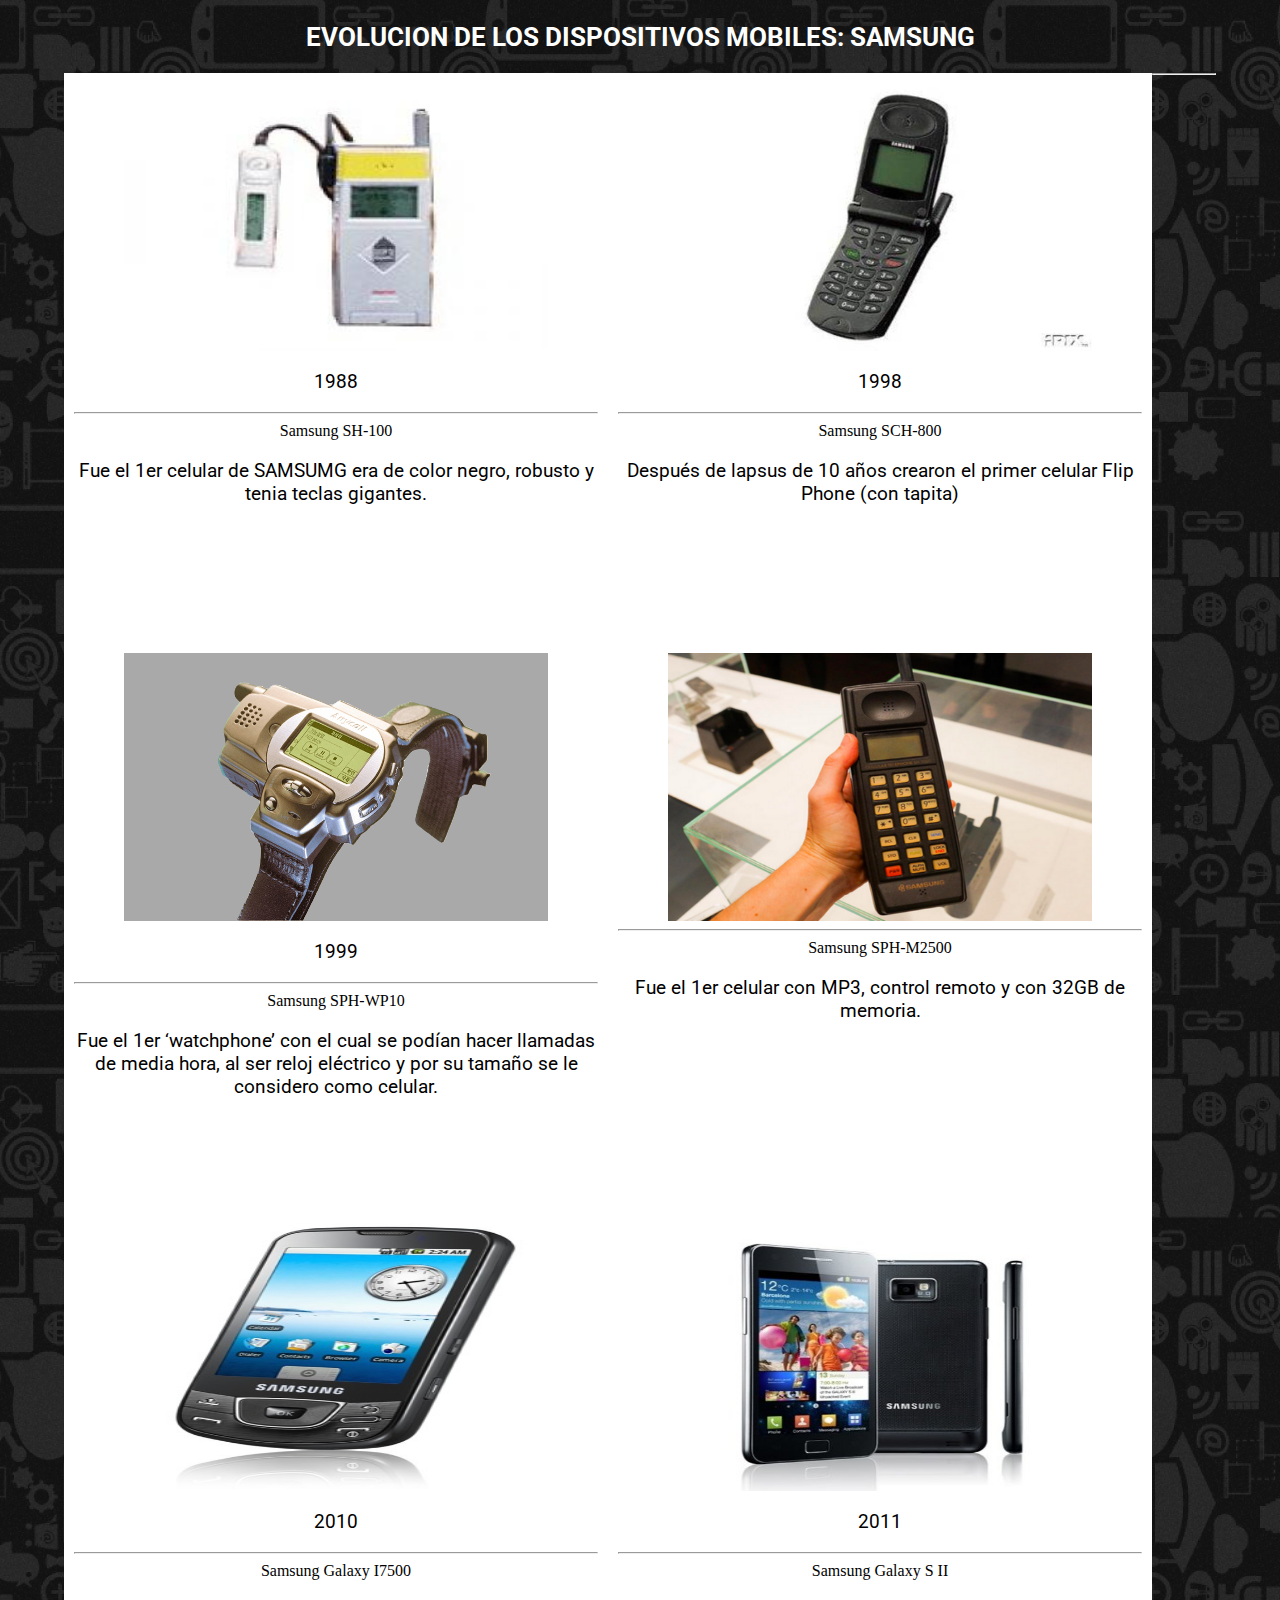
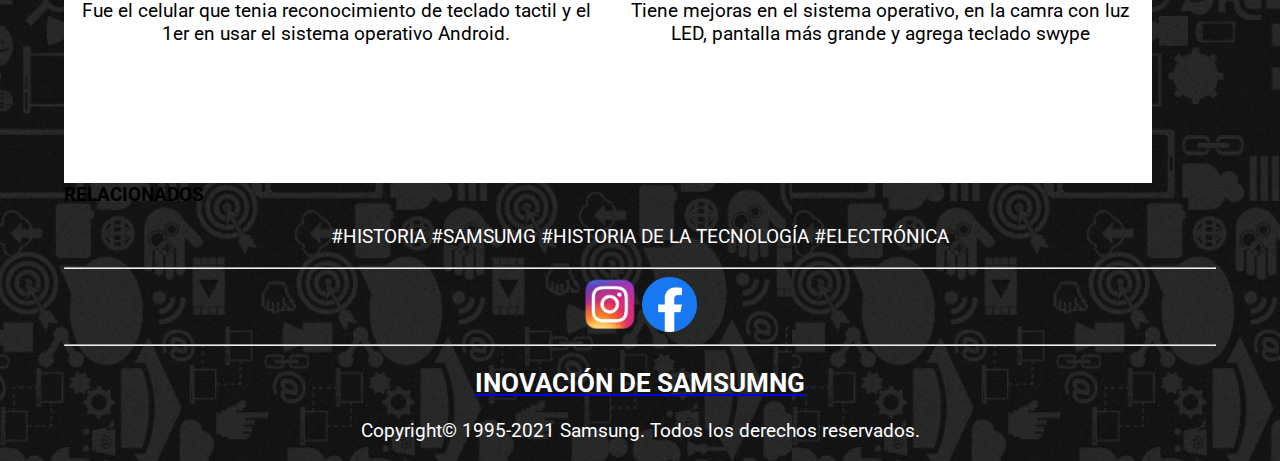
<file: Pagina1/MOBILES.html>
<!DOCTYPE html PUBLIC "-//W3C//DTD XHTML 1.0 Transitional//EN" "http://www.w3.org/TR/xhtml1/DTD/xhtml1-transitional.dtd">
<html xmlns="http://www.w3.org/1999/xhtml">
<head>
<meta http-equiv="Content-Type" content="text/html; charset=utf-8" />
<title>Evolución de los moviles</title>
<link rel="preconnect" href="https://fonts.googleapis.com">
<link rel="preconnect" href="https://fonts.gstatic.com" crossorigin>
<link href="https://fonts.googleapis.com/css2?family=Roboto:ital,wght@0,100;0,400;0,900;1,300&display=swap" rel="stylesheet">


<style type="text/css">
@font-face{font-family: 'Roboto', sans-serif;}
 h1{font-family: 'Roboto', sans-serif; font-size: 64px}
 h2{font-family: 'Roboto', sans-serif; font-size:26px; color:hsl(0,0%,100%)}
 h3{font-family: 'Roboto', sans-serif;}
 h4{font-family: 'Roboto', sans-serif;}
 p{font-family: 'Roboto', sans-serif; text-justify:auto; font-size:19px}

 body{width: 90%;
 margin: 0 auto;
 padding:inherit;
 background-color:hsl(0,0%,80%);}
 
.color{background-color:hsl(240,100%,70%);
color:hsl(0,0%,100%);}



#contenedor{ float:left;
text-align:center; height: 550px;
width: 524px;
margin: auto;
padding: 10px 10px 10px 10px;
background-color:hsl(0,0%,100%);
color:hsl(0,0%,0%);}

 #footer{
 margin:auto;
 padding: auto;}
 
.pie-pagina{text-align:center;}

 
</style>

</head>

<body background="../imagenes/fondo.jpg">
<h2 align="center">EVOLUCION DE LOS DISPOSITIVOS MOBILES: SAMSUNG</h2>
<section align="CENTER">
<div id="contenedor">
<img src="../imagenes/Samsung SPH-M2500.jpg" height="268" width="424" />
<p>1988<hr/>
Samsung SH-100
</p>
<p>Fue el 1er celular de SAMSUMG era de color negro, robusto y tenia teclas gigantes.</p>
</div>

<div id="contenedor">
<img src="../imagenes/cel2.jpg" height="268" width="424" />
<p>1998<hr/>
Samsung SCH-800
</p>
<p>Después de lapsus de 10 años crearon el primer celular Flip Phone (con tapita)</p>
</div>

<div id="contenedor">
<img src="../imagenes/Samsung SPH-WP10.png" height="268" width="424" />
<p>1999<hr/>
Samsung SPH-WP10
</p>
<p>Fue el 1er ‘watchphone’ con el cual se podían hacer llamadas de media hora, al ser reloj eléctrico y por su tamaño se le considero como celular.</p>
</div>

<div id="contenedor">
<img src="../imagenes/samsung1.png" height="268" width="424" /><hr/>
Samsung SPH-M2500
</p>
<p>Fue el 1er celular con MP3, control remoto y con 32GB de memoria.</p>
</div>

<div id="contenedor">
<img src="../imagenes/Samsung Galaxy I7500.jpg" height="268" width="424" />
<p>2010<hr/>
Samsung Galaxy I7500
</p>
<p>Fue el celular que tenia reconocimiento de teclado tactil y el 1er en usar el sistema operativo Android.</p>
</div>

<div id="contenedor">
<img src="../imagenes/Samsung Galaxy S II.jpg" height="268" width="424" />
<p>2011<hr/>
Samsung Galaxy S II
</p>
<p>Tiene mejoras en el sistema operativo, en la camra con luz LED, pantalla más grande y agrega teclado swype</p>
</div>
</section>

<hr/>

<b><p>RELACIONADOS</p></b>

<div id="footer">
<footer class="pie-pagina">
<P style="color:hsl(0,0%,100%)">#HISTORIA  #SAMSUMG  #HISTORIA DE LA TECNOLOGÍA  #ELECTRÓNICA</P> 
<hr/>
<a href="https://www.instagram.com/samsungmexico"><img src="../imagenes/instagram.png" width="55" height="55" /></a>
<a href="https://www.facebook.com/SamsungMexico"><img src="../imagenes/facebook.png" width="55" height="55" /></a>
<hr/>
<a href="Untitled-7.html"><h2>INOVACIÓN DE SAMSUMNG</h2></a>
<p style="color:hsl(0,0%,100%)">Copyright© 1995-2021 Samsung. Todos los derechos reservados.</p>

</footer>
</div>


</body>
</html>
</file>
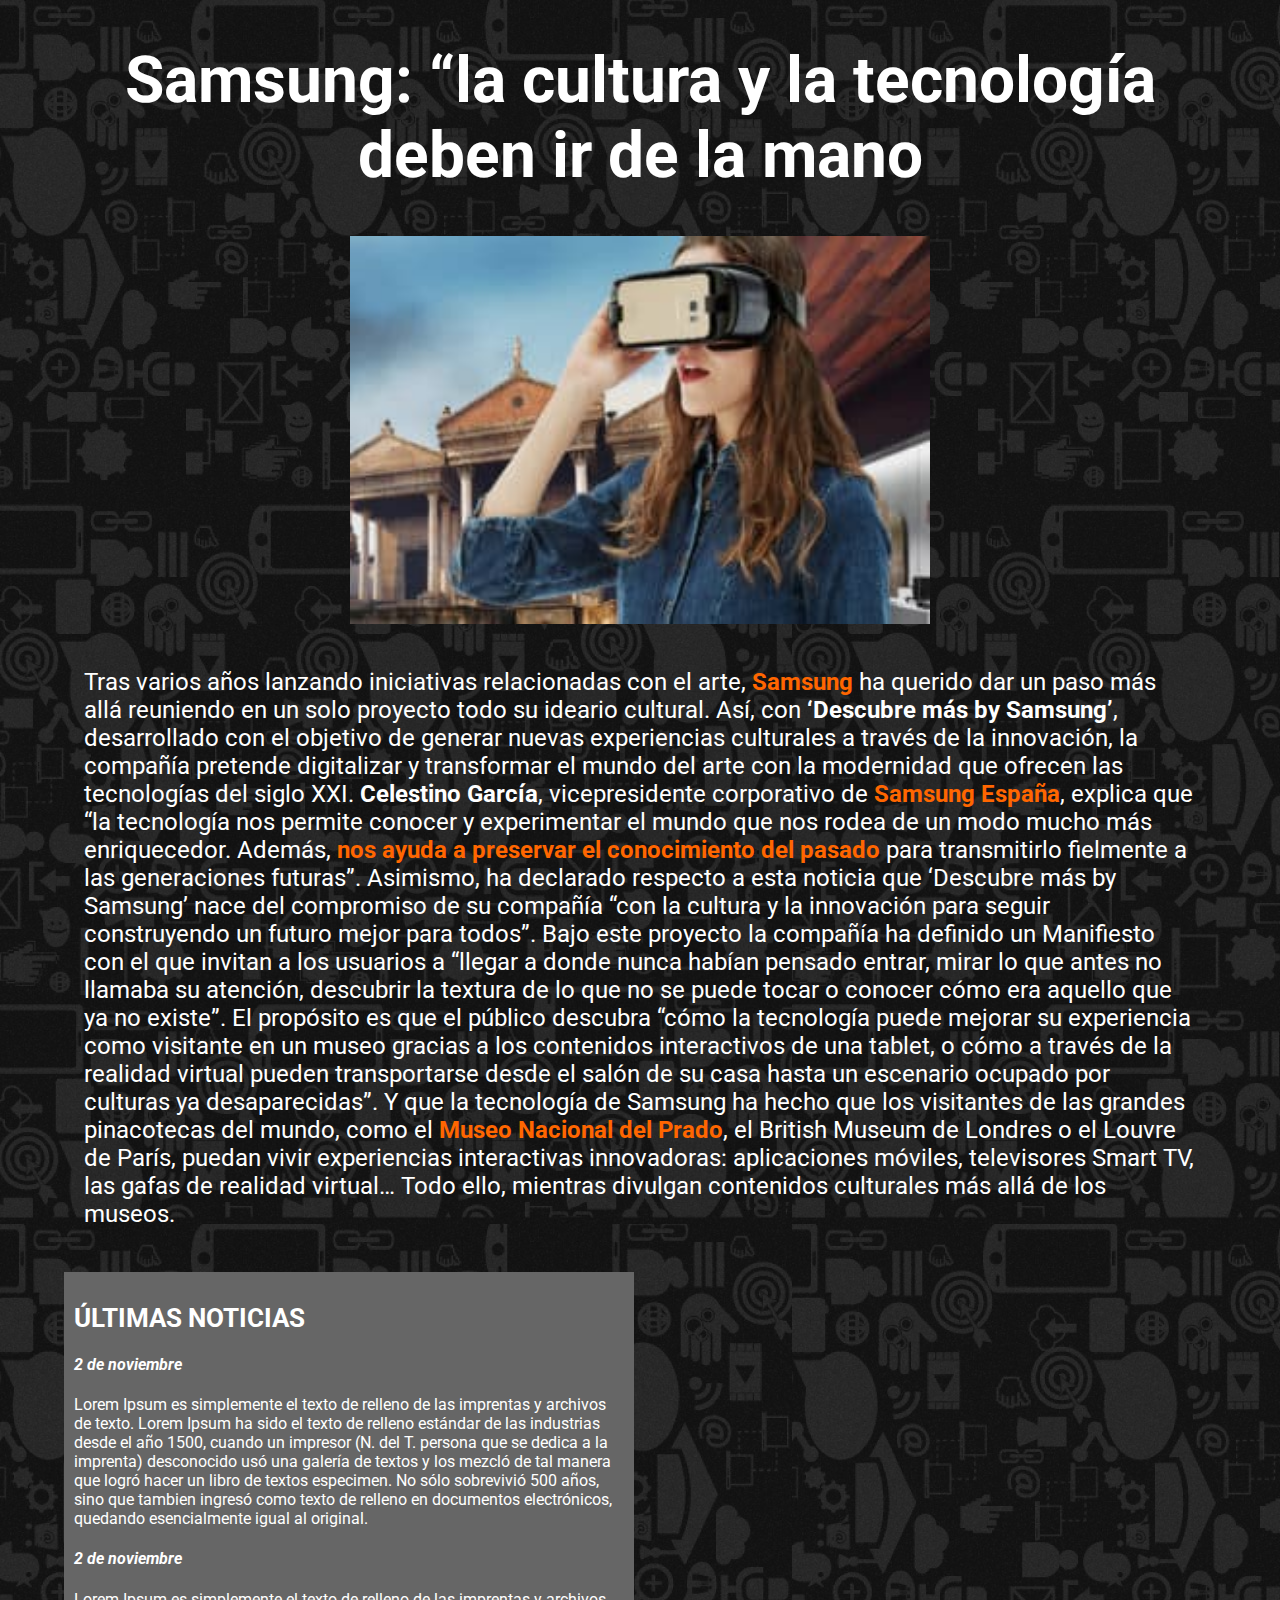
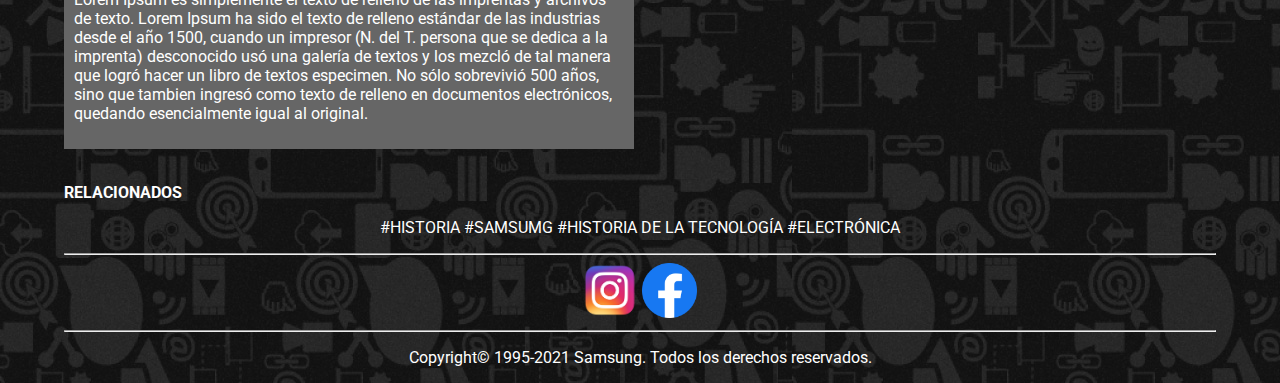
<file: Pagina1/Untitled-7.html>
<!DOCTYPE html PUBLIC "-//W3C//DTD XHTML 1.0 Transitional//EN" "http://www.w3.org/TR/xhtml1/DTD/xhtml1-transitional.dtd">
<html xmlns="http://www.w3.org/1999/xhtml">
<head>
<meta http-equiv="Content-Type" content="text/html; charset=utf-8" />
<title>Samsung: “la cultura y la tecnología deben ir de la mano”</title>
<link rel="preconnect" href="https://fonts.googleapis.com">
<link rel="preconnect" href="https://fonts.gstatic.com" crossorigin>
<link href="https://fonts.googleapis.com/css2?family=Roboto:ital,wght@0,100;0,400;0,900;1,300&display=swap" rel="stylesheet">


<style type="text/css">
@font-face{font-family: 'Roboto', sans-serif;}
 h1{font-family: 'Roboto', sans-serif; font-size: 64px; color:hsl(0,0%,100%)}
 h2{font-family: 'Roboto', sans-serif; font-size:26px;}
 h3{font-family: 'Roboto', sans-serif;}
 h4{font-family: 'Roboto', sans-serif;}
 p{font-family: 'Roboto', sans-serif; text-justify:auto; color:hsl(0,0%,100%)}
 
  body{width: 90%;
 margin: 0 auto;
 }
 
 #contenedor2{margin:auto;
 padding: 10px 10px 10px 10px;
 height:auto;
 width:auto;

}
 
 #contenedor1{background-color:hsl(0,0%,40%);
 color:hsl(0,0%,100%);
 height:auto;
 width:550px;
 padding:10px 10px 10px 10px;
 text-align:left;
 }
 
  #footer{
 margin:auto;
 padding: auto;}
 
.pie-pagina{text-align:center;}

 
 .parrafo{padding: 10px 10px 10px 10px;
 width:auto;
 height:auto;
 font-size:24px;}
 
 
.borra{clear:both;}
 
.texto1{float:right;}
 
</style>


</head>

<body background="../imagenes/fondo.jpg">
<h1 align="center">Samsung: “la cultura y la tecnología deben ir de la mano</h1>

<section align="center"><img src="../imagenes/Descubre-más-by-Samsung-300x188.jpg" height="388" width="580" /></section>

<div id="contenedor2">
<div class="parrafo">
<p>Tras varios años lanzando iniciativas relacionadas con el arte, <b style="color:hsl(24,100%,50%)">Samsung</b> ha querido dar un paso más allá reuniendo en un solo proyecto todo su ideario cultural. Así, con <b>‘Descubre más by Samsung’</b>, desarrollado con el objetivo de generar nuevas experiencias culturales a través de la innovación, la compañía pretende digitalizar y transformar el mundo del arte con la modernidad que ofrecen las tecnologías del siglo XXI.
<b>Celestino García</b>, vicepresidente corporativo de  <b style="color:hsl(24,100%,50%)">Samsung España</b>, explica que “la tecnología nos permite conocer y experimentar el mundo que nos rodea de un modo mucho más enriquecedor. Además,  <b style="color:hsl(24,100%,50%)">nos ayuda a preservar el conocimiento del pasado</b> para transmitirlo fielmente a las generaciones futuras”. Asimismo, ha declarado respecto a esta noticia que ‘Descubre más by Samsung’ nace del compromiso de su compañía “con la cultura y la innovación para seguir construyendo un futuro mejor para todos”.
Bajo este proyecto la compañía ha definido un Manifiesto con el que invitan a los usuarios a “llegar a donde nunca habían pensado entrar, mirar lo que antes no llamaba su atención, descubrir la textura de lo que no se puede tocar o conocer cómo era aquello que ya no existe”. El propósito es que el público descubra “cómo la tecnología puede mejorar su experiencia como visitante en un museo gracias a los contenidos interactivos de una tablet, o cómo a través de la realidad virtual pueden transportarse desde el salón de su casa hasta un escenario ocupado por culturas ya desaparecidas”.

Y que la tecnología de Samsung ha hecho que los visitantes de las grandes pinacotecas del mundo, como el  <b style="color:hsl(24,100%,50%)">Museo Nacional del Prado</b>, el British Museum de Londres o el Louvre de París, puedan vivir experiencias interactivas innovadoras: aplicaciones móviles, televisores Smart TV, las gafas de realidad virtual… Todo ello, mientras divulgan contenidos culturales más allá de los museos.</p>

</div>

</div>

<div id="caja">
<div id="contenedor1">


<h2>ÚLTIMAS NOTICIAS</h2>

<h4><i>2 de noviembre</i></h4>
<p>Lorem Ipsum es simplemente el texto de relleno de las imprentas y archivos de texto. Lorem Ipsum ha sido el texto de relleno estándar de las industrias desde el año 1500, cuando un impresor (N. del T. persona que se dedica a la imprenta) desconocido usó una galería de textos y los mezcló de tal manera que logró hacer un libro de textos especimen. No sólo sobrevivió 500 años, sino que tambien ingresó como texto de relleno en documentos electrónicos, quedando esencialmente igual al original.</p>

<h4><i>2 de noviembre</i></h4>
<p>Lorem Ipsum es simplemente el texto de relleno de las imprentas y archivos de texto. Lorem Ipsum ha sido el texto de relleno estándar de las industrias desde el año 1500, cuando un impresor (N. del T. persona que se dedica a la imprenta) desconocido usó una galería de textos y los mezcló de tal manera que logró hacer un libro de textos especimen. No sólo sobrevivió 500 años, sino que tambien ingresó como texto de relleno en documentos electrónicos, quedando esencialmente igual al original.</p>

</div>

</div>
<br class="borra" />














<b><p>RELACIONADOS</p></b>

<div id="footer">
<footer class="pie-pagina">
<P style="color:hsl(0,0%,100%)">#HISTORIA  #SAMSUMG  #HISTORIA DE LA TECNOLOGÍA  #ELECTRÓNICA</P> 
<hr/>
<a href="https://www.instagram.com/samsungmexico"><img src="../imagenes/instagram.png" width="55" height="55" /></a>
<a href="https://www.facebook.com/SamsungMexico"><img src="../imagenes/facebook.png" width="55" height="55" /></a>
<hr/>
<p style="color:hsl(0,0%,100%)">Copyright© 1995-2021 Samsung. Todos los derechos reservados.</p>

</footer>
</div>










</body>
</html>
</file>
<file: Pagina1/ccsmuse.css>
body {
 width: 90%;
 margin: 0 auto;}
 
 #nav, #feature, #footer {
 margin: 1%;}
 
#content {overflow: auto;
padding: 20px 15px 20px 10px}


 
.column1, .column2, .column3 {
 width: 31.3%;
 float: left;
 margin: 1%;}
 
.column3 {margin-right: 0%;}

li {
 display: inline;
 padding: 0.5em;}
 
#contenedor1{margin:auto;
padding-left:25px;
padding-right:25px;
padding-bottom:15px;
padding-top:15px;}
 
#contenedor2{margin: auto; 
padding-left:50px;
padding-right:50px;
padding-bottom:15px;
padding-top:15px;}

#contenedor3{margin:auto;
padding-left:50px;
padding-right:50px;
padding-bottom:15px;
padding-top:15px;}

#imagenes{margin:auto;
padding-left:50px;
padding-right:50px;
padding-bottom:15px;
padding-top:15px; background-color:}
 
.footer{background-color:hsl(204,100%,50%);}

.imagenes{text-align:center;}

#nav{
 background-color: #efefef;
 padding: 0.5em 0;}
</file>
